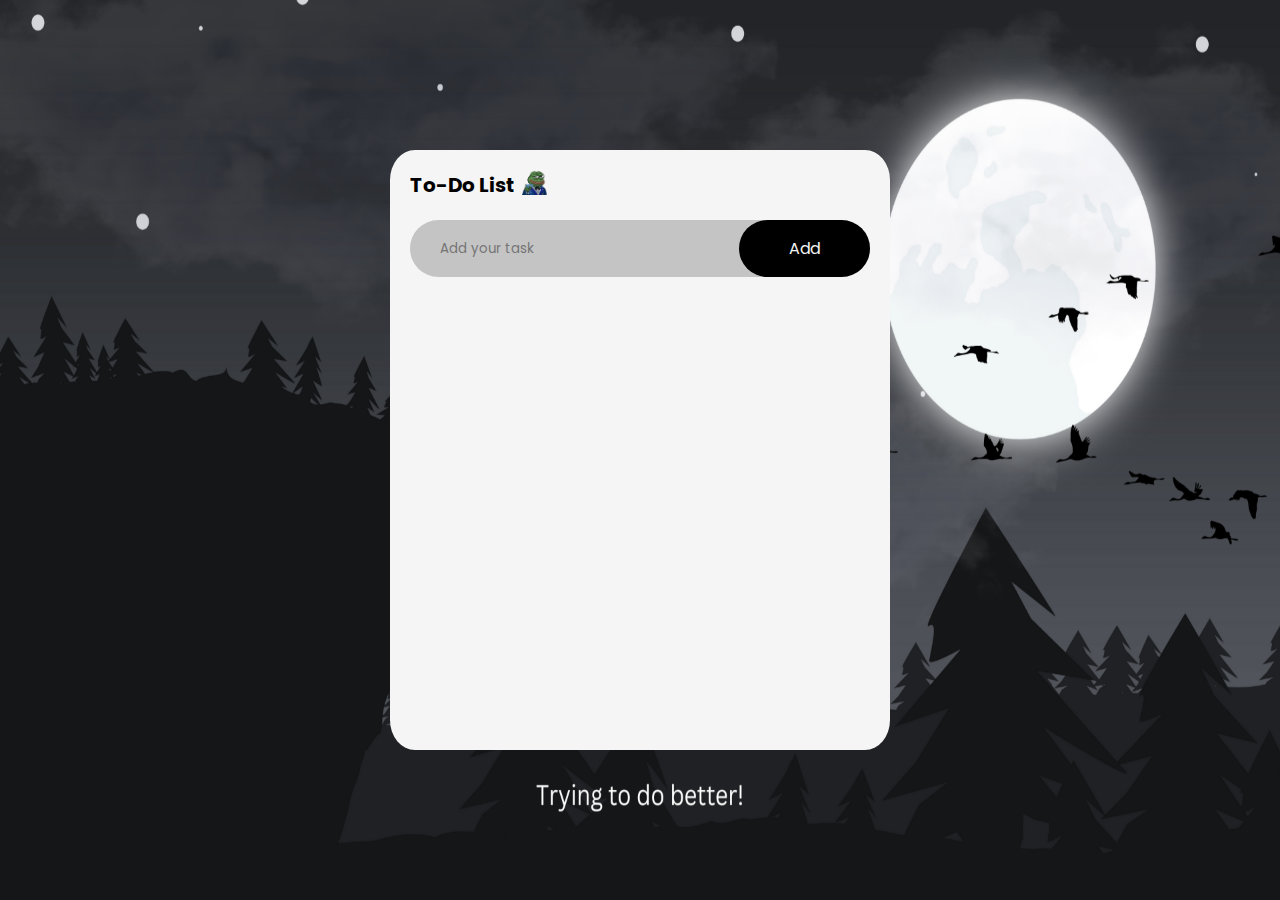
<file: index.html>
<!DOCTYPE html>
<html lang="en">
<head>
    <meta charset="UTF-8">
    <meta name="viewport" content="width=device-width, initial-scale=1.0">
    <title>To Do List</title>
    <link rel="stylesheet" href="style.css">
</head>
<body>
    <img src="bg.png" alt="">
    <div id="main-box">
        <h3 id="heading">To-Do List<img src="dank-new.png" alt="" id="dank"> </h3>
        <div id="task-adder">
            <input type="text" name="" id="input-box" placeholder="Add your task" >   
            <button onclick="addTask()">Add</button> 
        </div>
        <ul id="list-container">
            <!-- <li class="checked">Task 1</li>
            <li>Task 2</li>
            <li>Task 3</li> -->
        </ul>
    </div>
    <script src="script.js"></script>
</body>
</html>
</file>
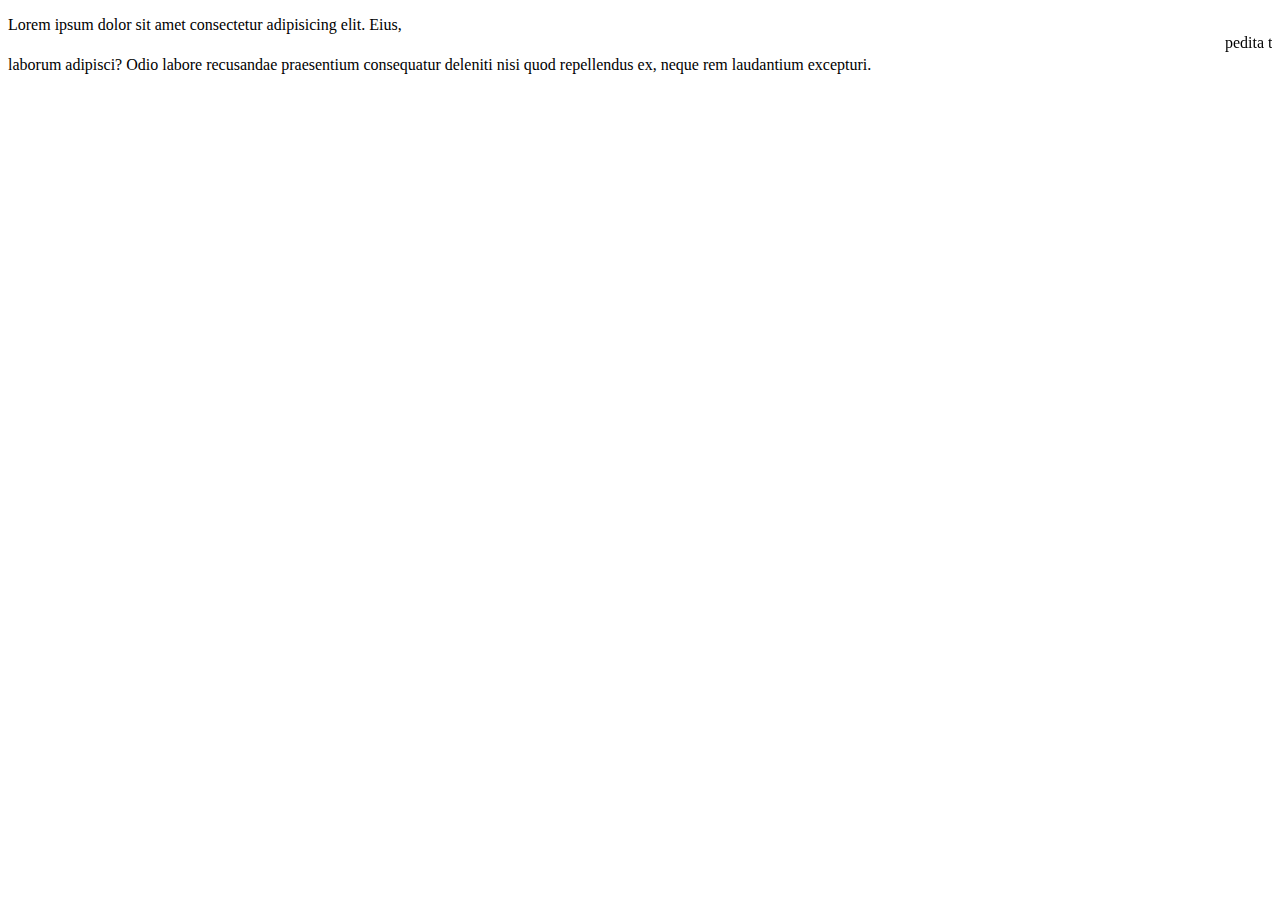
<file: extra.html>
<!DOCTYPE html>
<html lang="en">
<head>
    <meta charset="UTF-8">
    <meta name="viewport" content="width=device-width, initial-scale=1.0">
    <title>Document</title>
</head>
<body>
    <p>
        Lorem ipsum dolor sit amet consectetur adipisicing elit. Eius, <marquee behavior="" direction="">   pedita tempore. Consequuntur temporibus voluptatum fugiat       </marquee>laborum adipisci? Odio labore recusandae praesentium consequatur deleniti nisi quod repellendus ex, neque rem laudantium excepturi.
    </p>
</body>
</html>
</file>
<file: style.css>
@import url('https://fonts.googleapis.com/css2?family=Poppins:ital,wght@0,100;0,200;0,300;0,400;0,500;0,600;0,700;0,800;0,900;1,100;1,200;1,300;1,400;1,500;1,600;1,700;1,800;1,900&family=Roboto:ital,wght@0,100;0,300;0,400;0,500;0,700;0,900;1,100;1,300;1,400;1,500;1,700;1,900&display=swap');
*{
    margin: 0;
    padding: 0;
    box-sizing: border-box;
    font-family: Poppins;
}
html,body{
    height: 100%;
    width: 100%;
    display: flex;
    justify-content: center;
    align-items: center;
}
img{
    z-index: -1;
    position: fixed;
    width: 100%;
    height: 100vh;
}

#heading{
    text-align: left;
    font-size: 20px;
}
#dank{
    margin-left: 7px;
    height: 25px;
    width: 25px;
    z-index: 1;
    
}
#main-box{
    padding: 20px;
    height: 600px;
    width: 500px;
    background-color: whitesmoke;
    border-radius: 5%;
    /* display: flex; */
    flex-direction: column;
}
#task-adder{
    display: flex;
    align-items: center;
    justify-content: center;
    background: rgb(196, 196, 196);
    border-radius: 30px;
    padding-left: 20px;
    margin-top: 20px;
    margin-bottom: 25px;

}

input{
    flex: 1;
    border: none;
    outline: none;
    background: transparent;
    padding: 10px;
    font-weight: 14px;
    color: grey;
    background: rgb(196, 196, 196);
}
button{
    border: none;
    outline: none;
    padding: 16px 50px;
    background: black;
    color: whitesmoke;
    font-size: 16px;
    cursor: pointer;
    border-radius: 40px;

}

#list-container{
    list-style-type: none;
    /* margin-left: 20px; */
}
ul li{
    font-size: 17px;
    padding: 12px 8px 12px 50px;
    user-select: none;
    cursor: pointer;
    position: relative;
}

ul li:before{
    content: '';
    position: absolute;
    height: 28px;
    width: 28px;
    background-image: url(empty.png);
    background-size: cover;
    background-position: center;
    left: 8px;
}

ul li.checked{
    color: #555;
    text-decoration: line-through;
}

ul li.checked:before{
    background-image: url(fill.png);
}

ul li span{
    display: flex;
    justify-content: center;
    align-items: center;
    position: absolute;
    right: 15px;
    height: 35px;
    width: 35px;
    top: 5px;
    font-size: 22px;
    border-radius: 80%;

}

ul li span:hover{
    background: grey;
    
}
</file>
